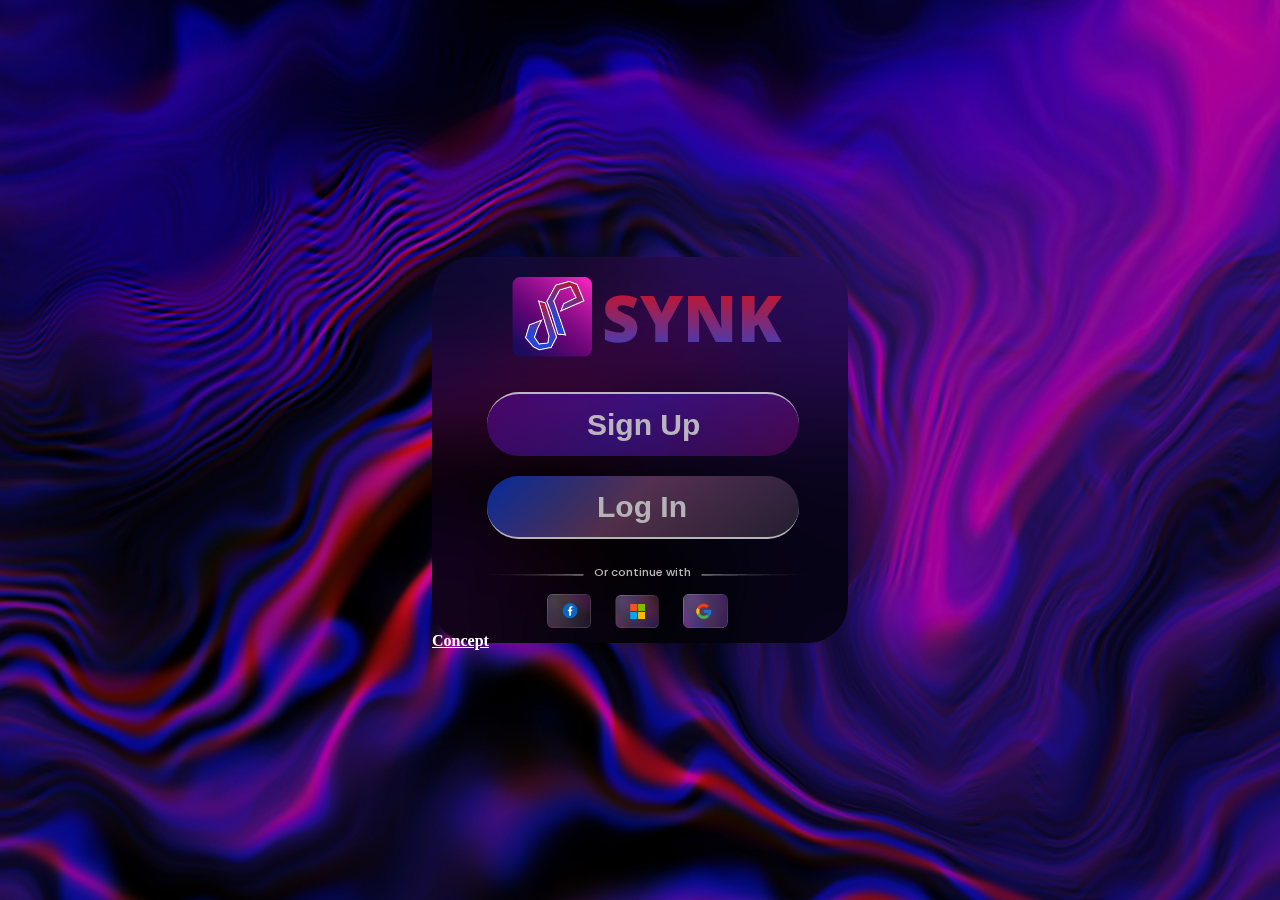
<file: index.html>
<!DOCTYPE html>
<html>

<head>
    <meta charset='utf-8'>
    <meta http-equiv='X-UA-Compatible' content='IE=edge'>
    <title>Synk</title>
    <meta name='viewport' content='width=device-width, initial-scale=1'>
    <link rel='stylesheet' type='text/css' media='screen' href='StyleSheets/style.css'>
    <link rel="icon" type="image/x-icon" href="Images/SynkLogoNoBg.png">
    <script src='JS/script.js'></script>
    <link rel="preconnect" href="https://fonts.googleapis.com">
    <link rel="preconnect" href="https://fonts.gstatic.com" crossorigin>
    <link href="https://fonts.googleapis.com/css2?family=Open+Sans:wght@800&display=swap" rel="stylesheet">
    <link rel="preconnect" href="https://fonts.googleapis.com">
    <link rel="preconnect" href="https://fonts.gstatic.com" crossorigin>
    <link href="https://fonts.googleapis.com/css2?family=Poppins:wght@500&display=swap" rel="stylesheet">
</head>

<body>
    <img src="Images/Backgrounds/purple wave img.png" id="bgPic">
    <div class="logBox" id="loginBox">
        <!--change href back to index.html-->
        <a href="home.html">
            <img src="Images/logos/SynkLogoVector.png" id="logo">
            <p id="logoTxt">SYNK</p>
        </a>
        <a class="button1" href="signup.html" id="signup">Sign Up</a>
        <a class="button1" href="login.html" id="login">Log In</a>
        <div id="Conwith">
            <img id="rec1" src="Images/Misc/Rectangle 3.png">
            <p id="OCW">Or continue with</p>
            <img id="rec1" src="Images/Misc/Rectangle 4.png">
        </div>
        <div id="ConButtons">
            <a><img src="Images/logos/Facebook.png"></a>
            <a><img src="Images/logos/Microsoft.png"></a>
            <a><img src="Images/logos/Google.png"></a>
        </div>
        <a href="conceptMain.html" style="color: white; font-weight: bold;">Concept</a>
    </div>
    
</body>

</html>
</file>
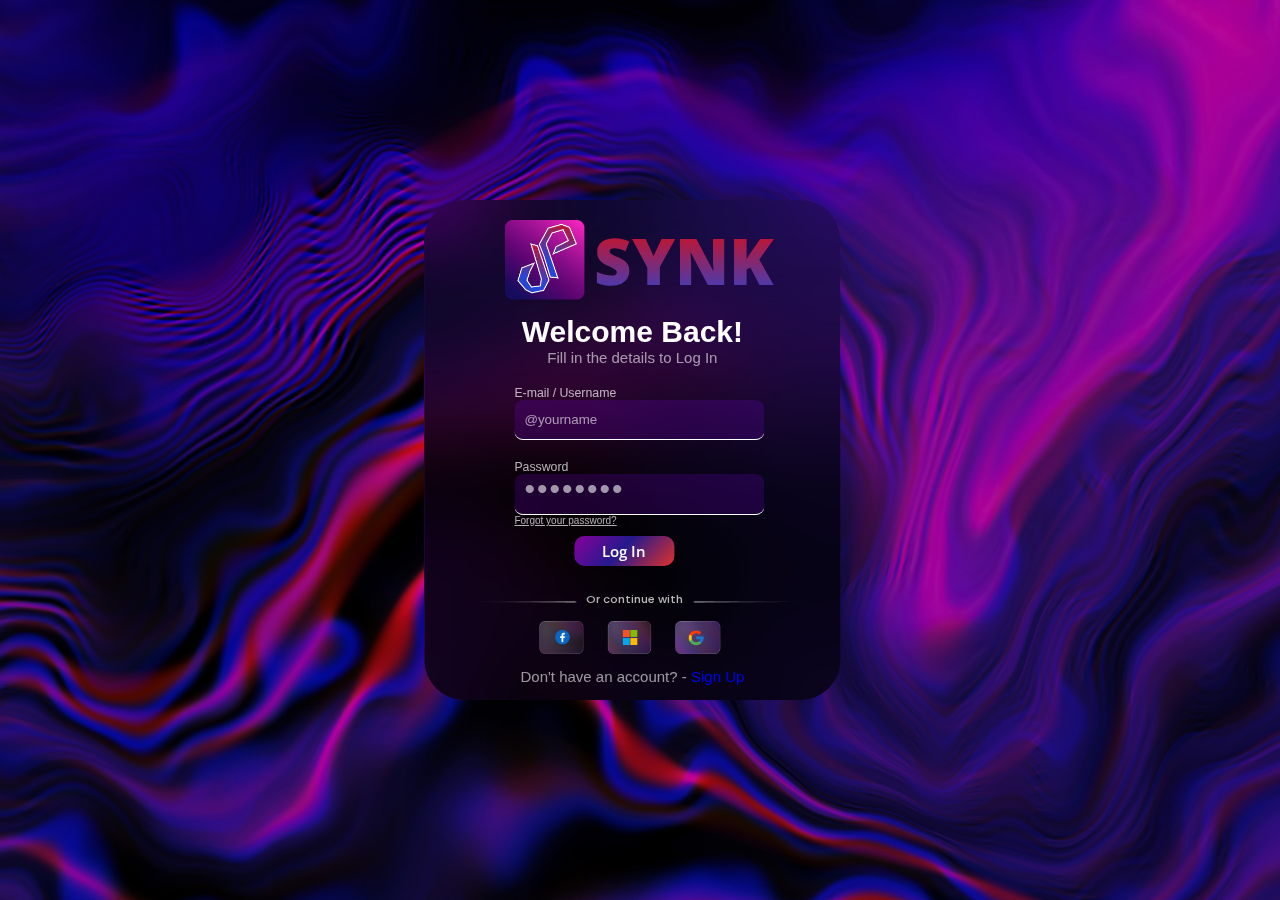
<file: login.html>
<!DOCTYPE html>
<html>

<head>
    <meta charset='utf-8'>
    <meta http-equiv='X-UA-Compatible' content='IE=edge'>
    <title>Synk</title>
    <meta name='viewport' content='width=device-width, initial-scale=1'>
    <link rel='stylesheet' type='text/css' media='screen' href='StyleSheets/style.css'>
    <link rel='stylesheet' type='text/css' media='screen' href='StyleSheets/login.css'>
    <link rel="icon" type="image/x-icon" href="Images/SynkLogoNoBg.png">
    <script src='JS/script.js'></script>
    <link rel="preconnect" href="https://fonts.googleapis.com">
    <link rel="preconnect" href="https://fonts.gstatic.com" crossorigin>
    <link href="https://fonts.googleapis.com/css2?family=Open+Sans:wght@800&display=swap" rel="stylesheet">
    <link rel="preconnect" href="https://fonts.googleapis.com">
    <link rel="preconnect" href="https://fonts.gstatic.com" crossorigin>
    <link href="https://fonts.googleapis.com/css2?family=Poppins:wght@500&display=swap" rel="stylesheet">
</head>

<body>
    <img src="Images/Backgrounds/purple wave img.png" id="bgPic">
    <div class="logBox" id="loginBox">
        <a href="index.html">
            <img src="Images/logos/SynkLogoVector.png" id="logo">
            <p id="logoTxt">SYNK</p>
        </a>
        <form>
            <label id="welcome"> Welcome Back! </label>
            <label id="details">Fill in the details to Log In</label>
            <div class="form" id="email">
                <label> E-mail / Username</label>
                <input type="text" placeholder="@yourname" required="required">
            </div>
            <div class="form" id="pass">
                <label> Password</label>
                <input id="password" type="password" placeholder="••••••••" required="required">
                <a href="#" id="forgetpass">Forgot your password?</a>
            </div>
            <button id="submitbtn" type="submit">Log In</button>
        </form>
        <div id="Conwith">
            <img id="rec1" src="Images/Misc/Rectangle 3.png">
            <p id="OCW">Or continue with</p>
            <img id="rec1" src="Images/Misc/Rectangle 4.png">
        </div>
        <div id="ConButtons">
            <a><img src="Images/logos/Facebook.png"></a>
            <a><img src="Images/logos/Microsoft.png"></a>
            <img src="Images/logos/Google.png">
        </div>
        <p id="accQ">Don't have an account? - <a href="signup.html">Sign Up</a></p>
    </div>
</body>

</html>
</file>
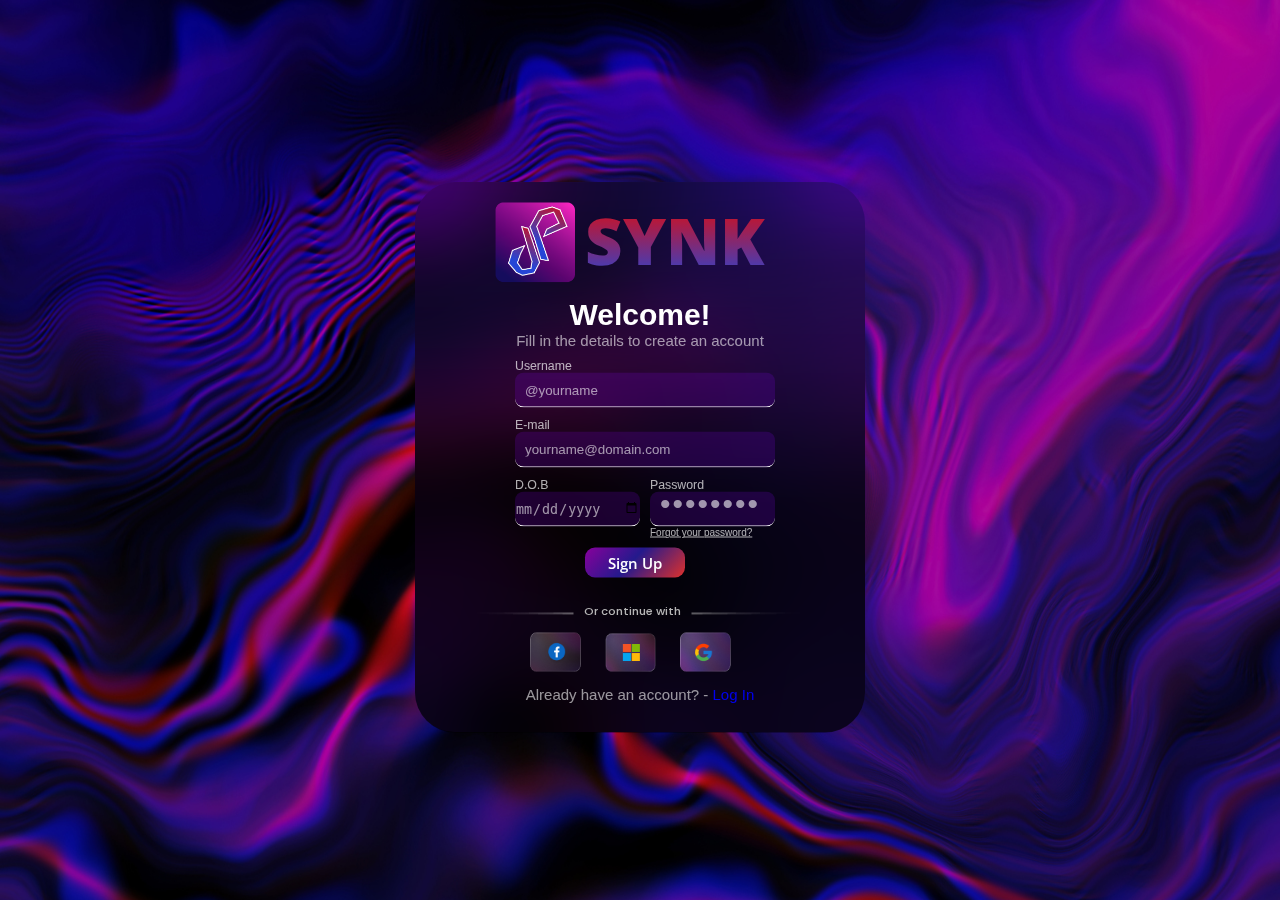
<file: signup.html>
<!DOCTYPE html>
<html>

<head>
    <meta charset='utf-8'>
    <meta http-equiv='X-UA-Compatible' content='IE=edge'>
    <title>Synk</title>
    <meta name='viewport' content='width=device-width, initial-scale=1'>
    <link rel='stylesheet' type='text/css' media='screen' href='StyleSheets/style.css'>
    <link rel='stylesheet' type='text/css' media='screen' href='StyleSheets/login.css'>
    <link rel='stylesheet' type='text/css' media='screen' href='StyleSheets/signup.css'>
    <link rel="icon" type="image/x-icon" href="Images/SynkLogoNoBg.png">
    <script src='JS/script.js'></script>
    <link rel="preconnect" href="https://fonts.googleapis.com">
    <link rel="preconnect" href="https://fonts.gstatic.com" crossorigin>
    <link href="https://fonts.googleapis.com/css2?family=Open+Sans:wght@800&display=swap" rel="stylesheet">
    <link rel="preconnect" href="https://fonts.googleapis.com">
    <link rel="preconnect" href="https://fonts.gstatic.com" crossorigin>
    <link href="https://fonts.googleapis.com/css2?family=Poppins:wght@500&display=swap" rel="stylesheet">
</head>

<body>
    <img src="Images/Backgrounds/purple wave img.png" id="bgPic">
    <div class="logBox" id="loginBox">
        <a href="index.html">
            <img src="Images/logos/SynkLogoVector.png" id="logo">
            <p id="logoTxt">SYNK</p>
        </a>
        <form>
            <label id="welcome">Welcome! </label>
            <label id="details"> Fill in the details to create an account </label>
            <div class="form" id="user">
                <label>Username</label>
                <input type="text" placeholder="@yourname" required="required">
            </div>
            <div class="form" id="email">
                <label> E-mail </label>
                <input type="text" placeholder="yourname@domain.com" required="required">
            </div>
            <div class="inputContainer">
                <div class="form" id="dob">
                    <label> D.O.B</label>
                    <input type="date" required="required">
                </div>
                <div class="form" id="pass">
                    <label> Password</label>
                    <input id="password" type="password" placeholder="••••••••" required="required">
                    <a href="index.html" id="forgetpass">Forgot your password?</a>
                </div>
            </div>
            <button id="submitbtn" type="submit">Sign Up</button>
        </form>

        <div id="Conwith">
            <img id="rec1" src="Images/Misc/Rectangle 3.png">
            <p id="OCW">Or continue with</p>
            <img id="rec1" src="Images/Misc/Rectangle 4.png">
        </div>
        <div id="ConButtons">
            <a><img src="Images/logos/Facebook.png"></a>
            <a><img src="Images/logos/Microsoft.png"></a>
            <img src="Images/logos/Google.png">
        </div>
        <p id="accQ">Already have an account? - <a href="login.html">Log In</a></p>
    </div>
</body>

</html>
</file>
<file: StyleSheets/style.css>
*{
    margin: 0;
    padding: 0;
    bottom: 0;
    box-sizing: border-box;
}

#bgPic{
    aspect-ratio: 16/9;
    height: 100%;
    width: 100%;
    position: absolute;
}

#loginBox{
    position: absolute;
    width: 416px;
    height: 386px;
    flex-shrink: 0;
    border-radius: 40px;
    background: linear-gradient(180deg, rgba(0, 0, 0, 0.00) 0%, rgba(0, 0, 0, 0.65) 58.33%);
    backdrop-filter: blur(40px);
    color: #00000000, #000000;
}


.logBox{
   top: 50%;
   left: 50%;
   transform: translate(-50%, -50%);
}

#logoTxt{
    font-family: 'Open Sans', sans-serif;
    font-size: 65px;
    font-style: normal;
    font-weight: 800;
    line-height: normal;
    background: var(--log-gradient, linear-gradient(180deg, #EC0700 0%, #2646D6 100%));
    background-clip: text;
    -webkit-background-clip: text;
    -webkit-text-fill-color: transparent;
    position: absolute;
    transform: translateY(-320%);
    margin-left: 170px;
    transition: all, 500ms;
}

#logoTxt:hover{
    opacity: 75%;
}

#logo{
    width: 80px;
    height: auto;
    flex-shrink: 0;
    margin-left: 80px;
    margin-top: 20px;
    background: url(<path-to-image>), lightgray 0px -0.523px / 100% 100.698% no-repeat, url(<path-to-image>), lightgray 50% / cover no-repeat;
    transition: all, 500ms;
}

#logo:hover{
    opacity: 75%;
}

#signup{
    width: 311.614px;
    height: 63.713px;
    border-radius: 80px;
    border-top: 2px solid #FFF;
    background: linear-gradient(134deg, #520880 0%, rgba(93, 38, 244, 0.55) 45.31%, rgba(255, 16, 202, 0.31) 100%);
    margin-top: 20px;
    margin-left: 55px;
    text-align: center;
    padding-left: 100px;
}

#login{
    width: 311.614px;
    height: 63.713px;
    border-radius: 80px;
    border-bottom: 2px solid #FFF;
    background: linear-gradient(135deg, rgba(4, 74, 255, 0.84) 0%, rgba(207, 122, 188, 0.55) 45.31%, rgba(141, 130, 139, 0.31) 100%);
    padding-left: 110px;
}

.button1{
    opacity: 70%;
    display: flex;
    color: #FFF;
    font-family: "Inter", sans-serif;
    font-size: 30px; 
    font-style: normal;
    font-weight: 600;
    line-height: normal;
    margin-top: 20px; 
    margin-left: 55px;
    text-align: center;
    text-decoration: none;
    transition: all, 200ms;
    align-items: center;
    text-align: right;
}

.button1:hover{
    opacity: 100%;
}

#OCW{
    color: #B6B6B6;
    font-family: 'Poppins', sans-serif;
    font-size: 11.25px;
    font-style: normal;
    font-weight: 500;
    line-height: normal;
    margin-top: 15px; 
}

#rec1{
    margin: 10px;
    margin-top: 25px;
}

#rec1,#OCW{
    float: left;
}

#Conwith{
    margin-top: 10px;
    margin-left: 28px;
}

#ConButtons{
    margin-top: 55px;
    margin-left: 95px;
}

#ConButtons img{
    padding-left: 20px;
    width: 20%;
    height: auto;
}
</file>
<file: StyleSheets/login.css>
*{
    margin: 0;
    padding: 0;
    bottom: 0;
    box-sizing: border-box;
}

#loginBox{ 
    position: absolute;
    width: 416px;
    height: 500px;
}

#logoTxt{
    transform: translateY(-450%);
}

.logBox{
    top: 50%;
    bottom: 50%;
    transform: translate(-160%, -62%);
    margin-bottom: 0;
    margin-left: 450px;
    margin-top: 60px;
}

input{
    border-radius: 8.854px;
    background-color: #8700f62e;
    opacity: 100%;
    width: 250px;
    height: 40.475px;
    flex-shrink: 0;
    border:none;
    border-bottom: 0.5px solid white;
}

input::placeholder{
    color: rgba(255, 255, 255, 0.59);
    text-align: left;
    text-indent: 10px;
}


.form{
    width: fit-content;
    margin-left: 90px;
    margin-top: 20px;
}

.form input{
    color: rgba(255, 255, 255, 0.59);
    size: 40px;
}

.form a{
    cursor:pointer;
    color:rgba(255, 255, 255, 0.69);
    color: rgba(255, 255, 255, 0.69);
    font-family: "Inter", sans-serif;
    font-size: 10px;
    font-style: normal;
    font-weight: 300;
    line-height: normal;
    display: block;
    transition: all, 200ms;
}

.form a:hover{
    opacity: 75%;
}

.form label{
    color:rgba(255, 255, 255, 0.69);
    font-family: "Inter", sans-serif ;
    font-size: 12.3px;
    font-style: normal;
    font-weight: 500;
    line-height: normal;
    display: block;
}

#pass{
}

#pass::placeholder{
    padding-left: 1rem;
}

#details{color: rgba(255, 255, 255, 0.59);
    font-family: "Inter", sans-serif;
    font-size: 15px;
    font-style: normal;
    font-weight: 300;
    line-height: normal;
    display: block;
    text-align: center;
}

#welcome{
    text-align: center;
    display: block;
    color: #FFF;
    font-family: "Inter", sans-serif;
    font-size: 30px;
    font-style: normal;
    font-weight: 600;
    line-height: normal;
}

#submitbtn{
    width: 100px;
    height: 30px;
    background: white;
    background: linear-gradient(133deg, #88019C 0%, rgba(48, 34, 186, 0.75) 46.88%, #DF312C 100%);
    border-radius: 10px;
    margin-left: 150px;
    margin-top: 10px;
    border: none;
    color:#FFF;
    font-family: 'Open Sans', sans-serif;
    font-size: 15px;
    font-style: normal;
    font-weight: 600;
    line-height: normal;
    cursor: pointer;
}

#accQ{
    color: rgba(255, 255, 255, 0.59);
    font-family: "Inter", sans-serif;
    font-size: 15px;
    font-style: normal;
    font-weight: 300;
    line-height: normal;
    text-align: center;
    margin-top: 10px;
}

#accQ a{
    text-decoration-line: none;
}

#password::placeholder{
    font-size: 30px;
    letter-spacing: 2px;
    padding-top: 5px;
}
</file>
<file: StyleSheets/signup.css>
body{
    width: 100%;
    height: 100vh;
}

#loginBox{
    position: absolute;
    width: 450px;
    height: 550px;
}

.logBox{
    top: 50%;
    bottom: 50%;
    transform: translate(-150%, -55%);
    margin-top: 35px;
}

#logoTxt{
    transform: translateY(-510%);
}

.form{
    margin-top: 10px;
    margin-left: 100px;
}

input{
    width: 260px;
}

#dob input{
    width: 125px;
}

#pass input{
    width: 125px;
    margin-left: 0px;
    transform: translateX(-90px);
}

#pass label{
    transform: translateX(-90px);
}

#pass a{
    transform: translateX(-90px);
}

.inputContainer{
    display: flex;

}

input{
    height: 35.475px;
}

#submitbtn{
    margin-left: 170px;
}

#Conwith{
    margin-left: 35px;
}

#ConButtons{
    margin-left: 95px;
}
</file>
